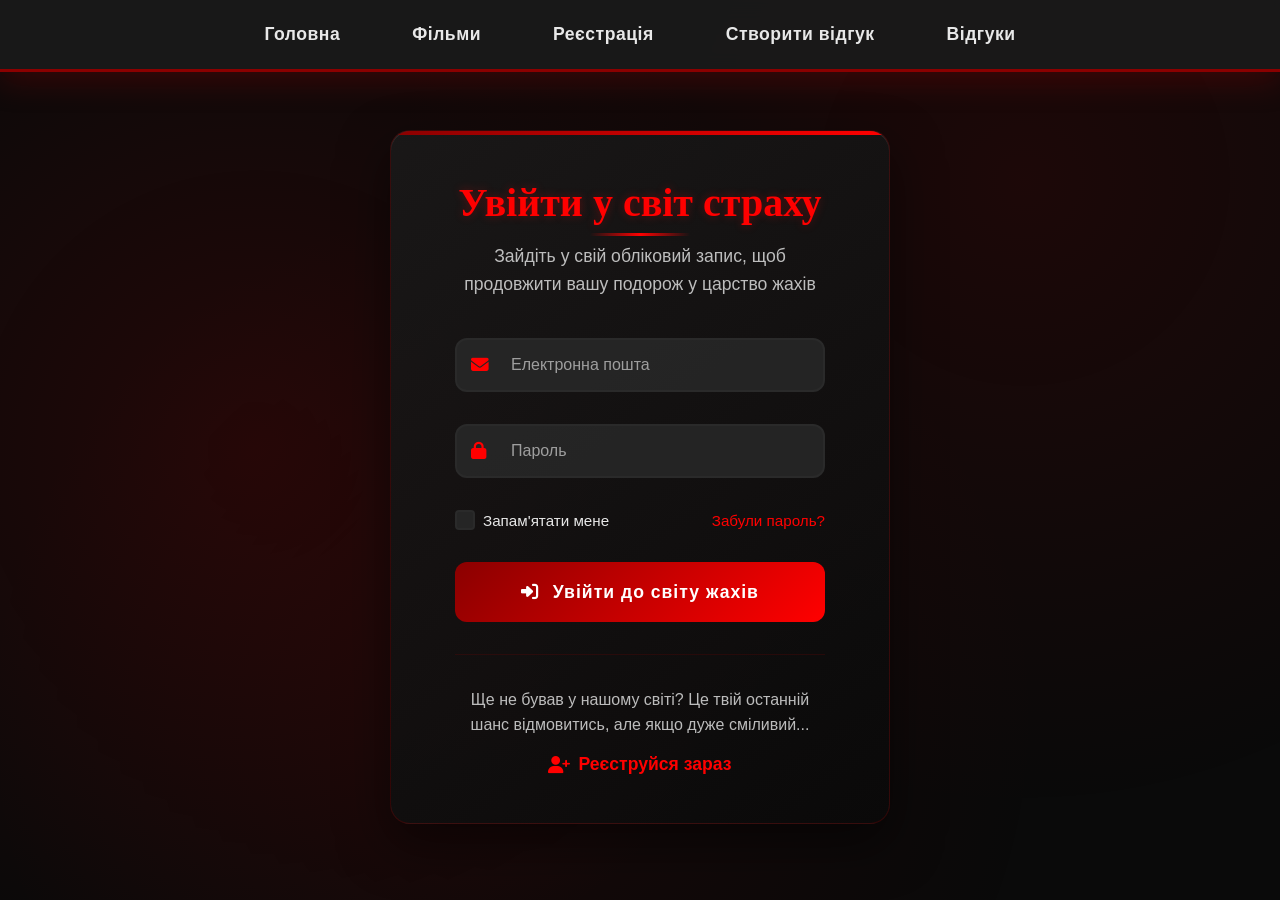
<file: login.html>
<!DOCTYPE HTML>
<html lang="uk">
<head>
    <meta charset='UTF-8'>
    <meta name="viewport" content="width=device-width, initial-scale=1.0">
    <title>Вхід | Портал жахів</title>
    <link rel="stylesheet" href="https://cdnjs.cloudflare.com/ajax/libs/font-awesome/6.4.0/css/all.min.css">
    <style>
        :root {
            --blood-red: #8b0000;
            --dark-red: #5a0000;
            --neon-red: #ff0000;
            --glow-red: #ff4444;
            --deep-black: #0a0a0a;
            --charcoal: #1a1a1a;
            --ash-gray: #2a2a2a;
            --bone-white: #f0f0f0;
            --ghost-white: #e8e8e8;
            --shadow: 0 10px 30px rgba(139, 0, 0, 0.3);
            --glow: 0 0 15px rgba(255, 0, 0, 0.5);
            --transition: all 0.3s cubic-bezier(0.4, 0, 0.2, 1);
        }

        * {
            margin: 0;
            padding: 0;
            box-sizing: border-box;
        }

        @font-face {
            font-family: 'HorrorFont';
            src: url('https://fonts.googleapis.com/css2?family=Cinzel+Decorative:wght@700&display=swap');
        }

        body {
            font-family: 'Segoe UI', Tahoma, Geneva, Verdana, sans-serif;
            background: var(--deep-black);
            color: var(--bone-white);
            min-height: 100vh;
            overflow-x: hidden;
            position: relative;
        }

        body::before {
            content: '';
            position: fixed;
            top: 0;
            left: 0;
            width: 100%;
            height: 100%;
            background:
                radial-gradient(circle at 20% 50%, rgba(139, 0, 0, 0.2) 0%, transparent 50%),
                radial-gradient(circle at 80% 20%, rgba(139, 0, 0, 0.15) 0%, transparent 50%),
                radial-gradient(circle at 40% 80%, rgba(139, 0, 0, 0.1) 0%, transparent 50%);
            z-index: -1;
        }
        .blood-drip {
            position: fixed;
            top: -100px;
            width: 3px;
            height: 100px;
            background: linear-gradient(to bottom, transparent, var(--neon-red));
            animation: drip 15s infinite linear;
            opacity: 0.3;
            z-index: -1;
        }

        .blood-drip:nth-child(2) { left: 20%; animation-delay: 3s; }
        .blood-drip:nth-child(3) { left: 40%; animation-delay: 7s; }
        .blood-drip:nth-child(4) { left: 60%; animation-delay: 11s; }
        .blood-drip:nth-child(5) { left: 80%; animation-delay: 5s; }

        @keyframes drip {
            0% {
                top: -100px;
                opacity: 0;
            }
            10% {
                opacity: 0.5;
            }
            90% {
                opacity: 0.5;
            }
            100% {
                top: 100vh;
                opacity: 0;
            }
        }

        header {
            background: rgba(26, 26, 26, 0.95);
            backdrop-filter: blur(10px);
            padding: 1.5rem 2rem;
            position: sticky;
            top: 0;
            z-index: 1000;
            border-bottom: 3px solid var(--blood-red);
            box-shadow: var(--shadow);
        }

        nav {
            max-width: 1200px;
            margin: 0 auto;
        }

        nav ul {
            display: flex;
            justify-content: center;
            gap: 2.5rem;
            list-style: none;
        }

        nav ul li {
            position: relative;
        }

        nav ul li a {
            color: var(--ghost-white);
            text-decoration: none;
            font-size: 1.1rem;
            font-weight: 600;
            padding: 0.5rem 1rem;
            border-radius: 8px;
            transition: var(--transition);
            position: relative;
            overflow: hidden;
            letter-spacing: 0.5px;
        }

        nav ul li a::before {
            content: '';
            position: absolute;
            bottom: 0;
            left: 0;
            width: 100%;
            height: 2px;
            background: var(--neon-red);
            transform: scaleX(0);
            transform-origin: right;
            transition: transform 0.3s ease;
        }

        nav ul li a:hover {
            color: var(--neon-red);
            background: rgba(139, 0, 0, 0.1);
        }

        nav ul li a:hover::before {
            transform: scaleX(1);
            transform-origin: left;
        }

        nav ul li a.active {
            color: var(--neon-red);
            box-shadow: var(--glow);
            background: rgba(139, 0, 0, 0.2);
        }

        .login-container {
            min-height: calc(100vh - 90px);
            display: flex;
            align-items: center;
            justify-content: center;
            padding: 2rem;
        }

        .login-card {
            background: linear-gradient(145deg, rgba(26, 26, 26, 0.9), rgba(10, 10, 10, 0.9));
            border-radius: 20px;
            padding: 3rem 4rem;
            width: 100%;
            max-width: 500px;
            box-shadow:
                0 20px 50px rgba(0, 0, 0, 0.5),
                inset 0 1px 0 rgba(255, 255, 255, 0.1);
            border: 1px solid rgba(139, 0, 0, 0.3);
            position: relative;
            overflow: hidden;
            transition: var(--transition);
        }

        .login-card:hover {
            transform: translateY(-5px);
            box-shadow:
                0 25px 60px rgba(139, 0, 0, 0.4),
                inset 0 1px 0 rgba(255, 255, 255, 0.1);
            border-color: var(--neon-red);
        }

        .login-card::before {
            content: '';
            position: absolute;
            top: 0;
            left: 0;
            width: 100%;
            height: 4px;
            background: linear-gradient(90deg, var(--blood-red), var(--neon-red));
        }

        .login-card::after {
            content: '';
            position: absolute;
            top: -50%;
            left: -50%;
            width: 200%;
            height: 200%;
            background: radial-gradient(circle, rgba(255, 0, 0, 0.1) 0%, transparent 70%);
            opacity: 0;
            transition: opacity 0.6s ease;
            pointer-events: none;
        }

        .login-card:hover::after {
            opacity: 1;
        }

        .form-title {
            text-align: center;
            margin-bottom: 2.5rem;
        }

        .form-title h1 {
            font-family: 'Cinzel Decorative', serif;
            font-size: 2.5rem;
            color: var(--neon-red);
            margin-bottom: 1rem;
            text-shadow: 0 0 10px rgba(255, 0, 0, 0.3);
            position: relative;
            display: inline-block;
        }

        .form-title h1::after {
            content: '';
            position: absolute;
            bottom: -10px;
            left: 50%;
            transform: translateX(-50%);
            width: 100px;
            height: 3px;
            background: linear-gradient(90deg, transparent, var(--neon-red), transparent);
        }

        .form-title p {
            color: var(--ghost-white);
            font-size: 1.1rem;
            opacity: 0.8;
            line-height: 1.6;
        }

        .form-group {
            position: relative;
            margin-bottom: 2rem;
        }

        .form-input {
            width: 100%;
            padding: 1rem 1rem 1rem 3rem;
            background: rgba(42, 42, 42, 0.8);
            border: 2px solid var(--ash-gray);
            border-radius: 12px;
            color: var(--bone-white);
            font-size: 1rem;
            transition: var(--transition);
            outline: none;
        }

        .form-input:focus {
            border-color: var(--neon-red);
            box-shadow: 0 0 0 3px rgba(255, 0, 0, 0.2);
            background: rgba(42, 42, 42, 0.9);
        }

        .form-input::placeholder {
            color: transparent;
        }

        .form-label {
            position: absolute;
            left: 3rem;
            top: 50%;
            transform: translateY(-50%);
            color: rgba(240, 240, 240, 0.6);
            font-size: 1rem;
            transition: var(--transition);
            pointer-events: none;
            background: transparent;
            padding: 0 0.5rem;
        }

        .form-input:focus + .form-label,
        .form-input:not(:placeholder-shown) + .form-label {
            top: -10px;
            left: 1rem;
            font-size: 0.9rem;
            color: var(--neon-red);
            background: rgba(26, 26, 26, 0.9);
            padding: 0 0.5rem;
        }

        .form-icon {
            position: absolute;
            left: 1rem;
            top: 50%;
            transform: translateY(-50%);
            color: var(--neon-red);
            font-size: 1.1rem;
            transition: var(--transition);
        }

        .form-input:focus ~ .form-icon {
            color: var(--glow-red);
            transform: translateY(-50%) scale(1.1);
        }

        .password-options {
            margin: 1.5rem 0 2rem;
            display: flex;
            justify-content: space-between;
            align-items: center;
        }

        .remember-me {
            display: flex;
            align-items: center;
            gap: 0.5rem;
            cursor: pointer;
        }

        .remember-me input[type="checkbox"] {
            display: none;
        }

        .checkbox-custom {
            width: 20px;
            height: 20px;
            border: 2px solid var(--ash-gray);
            border-radius: 4px;
            position: relative;
            transition: var(--transition);
            background: rgba(42, 42, 42, 0.8);
        }

        .remember-me input[type="checkbox"]:checked + .checkbox-custom {
            background: var(--neon-red);
            border-color: var(--neon-red);
        }

        .remember-me input[type="checkbox"]:checked + .checkbox-custom::after {
            content: '✓';
            position: absolute;
            top: 50%;
            left: 50%;
            transform: translate(-50%, -50%);
            color: white;
            font-weight: bold;
            font-size: 0.9rem;
        }

        .remember-me label {
            color: var(--ghost-white);
            cursor: pointer;
            font-size: 0.95rem;
            user-select: none;
        }

        .remember-me:hover .checkbox-custom {
            border-color: var(--neon-red);
        }

        .forgot-password {
            color: var(--neon-red);
            text-decoration: none;
            font-size: 0.95rem;
            transition: var(--transition);
        }

        .forgot-password:hover {
            color: var(--glow-red);
            text-decoration: underline;
        }

        .submit-btn {
            width: 100%;
            padding: 1.2rem;
            background: linear-gradient(135deg, var(--blood-red), var(--neon-red));
            border: none;
            border-radius: 12px;
            color: white;
            font-size: 1.1rem;
            font-weight: 700;
            cursor: pointer;
            transition: var(--transition);
            display: flex;
            align-items: center;
            justify-content: center;
            gap: 0.8rem;
            letter-spacing: 1px;
            position: relative;
            overflow: hidden;
        }

        .submit-btn::before {
            content: '';
            position: absolute;
            top: 50%;
            left: 50%;
            width: 0;
            height: 0;
            background: rgba(255, 255, 255, 0.1);
            border-radius: 50%;
            transform: translate(-50%, -50%);
            transition: width 0.6s, height 0.6s;
        }

        .submit-btn:hover {
            transform: translateY(-3px);
            box-shadow: 0 10px 25px rgba(255, 0, 0, 0.4);
        }

        .submit-btn:hover::before {
            width: 300px;
            height: 300px;
        }

        .submit-btn:active {
            transform: translateY(-1px);
        }

        .register-link {
            text-align: center;
            margin-top: 2rem;
            padding-top: 2rem;
            border-top: 1px solid rgba(139, 0, 0, 0.2);
        }

        .register-link p {
            color: var(--ghost-white);
            font-size: 1rem;
            opacity: 0.8;
            line-height: 1.6;
            margin-bottom: 1rem;
        }

        .register-link a {
            color: var(--neon-red);
            text-decoration: none;
            font-weight: 600;
            transition: var(--transition);
            display: inline-flex;
            align-items: center;
            gap: 0.5rem;
            font-size: 1.1rem;
        }

        .register-link a:hover {
            color: var(--glow-red);
            gap: 0.8rem;
            text-shadow: 0 0 10px rgba(255, 0, 0, 0.3);
        }

        .form-input:invalid:not(:focus):not(:placeholder-shown) {
            border-color: #ff4444;
            animation: shake 0.3s ease-in-out;
        }

        @keyframes shake {
            0%, 100% { transform: translateX(0); }
            25% { transform: translateX(-5px); }
            75% { transform: translateX(5px); }
        }

        .error-message {
            color: #ff4444;
            font-size: 0.85rem;
            margin-top: 0.5rem;
            display: none;
        }

        .form-input:invalid:not(:focus):not(:placeholder-shown) ~ .error-message {
            display: block;
        }
        @keyframes pulse {
            0% { box-shadow: 0 0 0 0 rgba(255, 0, 0, 0.4); }
            70% { box-shadow: 0 0 0 10px rgba(255, 0, 0, 0); }
            100% { box-shadow: 0 0 0 0 rgba(255, 0, 0, 0); }
        }

        .pulse {
            animation: pulse 2s infinite;
        }

        @media (max-width: 768px) {
            .login-card {
                padding: 2.5rem 2rem;
                margin: 1rem;
            }

            .form-title h1 {
                font-size: 2rem;
            }

            nav ul {
                flex-wrap: wrap;
                gap: 1rem;
                justify-content: center;
            }

            nav ul li a {
                font-size: 1rem;
                padding: 0.5rem 0.8rem;
            }

            .password-options {
                flex-direction: column;
                align-items: flex-start;
                gap: 1rem;
            }
        }

        @media (max-width: 480px) {
            .login-card {
                padding: 2rem 1.5rem;
            }

            .form-title h1 {
                font-size: 1.8rem;
            }

            .form-input {
                padding: 0.9rem 0.9rem 0.9rem 2.8rem;
                font-size: 0.95rem;
            }

            .form-label {
                left: 2.8rem;
                font-size: 0.95rem;
            }

            .submit-btn {
                padding: 1rem;
                font-size: 1rem;
            }

            .login-container {
                padding: 1rem;
            }

            .register-link p {
                font-size: 0.95rem;
            }
        }

        @keyframes fadeInUp {
            from {
                opacity: 0;
                transform: translateY(30px);
            }
            to {
                opacity: 1;
                transform: translateY(0);
            }
        }

        .login-card {
            animation: fadeInUp 0.6s ease-out forwards;
        }
        body.light-mode {
            background: linear-gradient(135deg, #f5f7fa 0%, #c3cfe2 100%);
            color: #333;
        }

        body.light-mode::before {
            background: none;
        }

        body.light-mode header {
            background: rgba(255, 255, 255, 0.95);
            border-bottom: 3px solid #ff4444;
        }

        body.light-mode nav ul li a {
            color: #555;
        }

        body.light-mode nav ul li a:hover {
            color: #ff4444;
            background: rgba(255, 68, 68, 0.1);
        }

        body.light-mode .login-card {
            background: rgba(255, 255, 255, 0.95);
            border-color: rgba(255, 68, 68, 0.3);
        }

        body.light-mode .form-input {
            background: rgba(255, 255, 255, 0.9);
            border-color: #ddd;
            color: #333;
        }

        body.light-mode .form-label {
            color: #666;
        }

        body.light-mode .remember-me label {
            color: #555;
        }

        body.light-mode .register-link p {
            color: #666;
        }

        body.light-mode .checkbox-custom {
            background: rgba(240, 240, 240, 0.9);
            border-color: #bbb;
        }
    </style>
</head>
<body>
    <div class="blood-drip"></div>
    <div class="blood-drip"></div>
    <div class="blood-drip"></div>
    <div class="blood-drip"></div>
    <div class="blood-drip"></div>

    <header>
        <nav>
            <ul>
                <li><a href="/">Головна</a></li>
                <li><a href="/films">Фільми</a></li>
                <li><a href="/register">Реєстрація</a></li>
                <li><a href="/review">Створити відгук</a></li>
                <li><a href="/reviews">Відгуки</a></li>
            </ul>
        </nav>
    </header>
    <div class="login-container">
        <div class="login-card">
            <div class="form-title">
                <h1>Увійти у світ страху</h1>
                <p>Зайдіть у свій обліковий запис, щоб продовжити вашу подорож у царство жахів</p>
            </div>

            <form action="/login" method="POST">
                <div class="form-group">
                    <i class="fas fa-envelope form-icon"></i>
                    <input
                        type="email"
                        name="email"
                        id="mail"
                        class="form-input"
                        required
                        placeholder=" "
                        pattern="[a-z0-9._%+\-]+@[a-z0-9.\-]+\.[a-z]{2,}$"
                        title="Введіть коректну email адресу"
                    >
                    <label for="mail" class="form-label">Електронна пошта</label>
                    <div class="error-message">Введіть коректну email адресу</div>
                </div>
                <div class="form-group">
                    <i class="fas fa-lock form-icon"></i>
                    <input
                        type="password"
                        name="password"
                        id="password"
                        class="form-input"
                        required
                        placeholder=" "
                    >
                    <label for="password" class="form-label">Пароль</label>
                    <div class="error-message">Введіть ваш пароль</div>
                </div>

                <div class="password-options">
                    <div class="remember-me">
                        <input type="checkbox" id="remember" name="remember">
                        <span class="checkbox-custom"></span>
                        <label for="remember">Запам'ятати мене</label>
                    </div>
                    <a href="#" class="forgot-password">Забули пароль?</a>
                </div>
                <button type="submit" class="submit-btn pulse">
                    <i class="fas fa-sign-in-alt"></i> Увійти до світу жахів
                </button>
                <div class="register-link">
                    <p>Ще не бував у нашому світі? Це твій останній шанс відмовитись, але якщо дуже сміливий...</p>
                    <a href="/register">
                        <i class="fas fa-user-plus"></i> Реєструйся зараз
                    </a>
                </div>
            </form>
        </div>
    </div>

    <script>
        document.addEventListener('DOMContentLoaded', function() {
            const loginCard = document.querySelector('.login-card');
            loginCard.style.opacity = '0';
            setTimeout(() => {
                loginCard.style.opacity = '1';
            }, 100);
            const form = document.querySelector('form');
            const inputs = document.querySelectorAll('.form-input');
            inputs.forEach(input => {
                input.addEventListener('focus', function() {
                    this.parentElement.classList.add('focused');
                });

                input.addEventListener('blur', function() {
                    if (!this.value) {
                        this.parentElement.classList.remove('focused');
                    }
                });
                input.addEventListener('input', function() {
                    if (this.checkValidity()) {
                        this.style.borderColor = '#2ecc71';
                    } else {
                        this.style.borderColor = '';
                    }
                });
            });
            const submitBtn = document.querySelector('.submit-btn');

            submitBtn.addEventListener('mouseenter', function() {
                this.style.transform = 'translateY(-3px)';
                this.classList.remove('pulse');
            });

            submitBtn.addEventListener('mouseleave', function() {
                this.style.transform = 'translateY(0)';
                this.classList.add('pulse');
            });
            submitBtn.addEventListener('mousedown', function() {
                this.style.transform = 'translateY(-1px)';
            });

            submitBtn.addEventListener('mouseup', function() {
                this.style.transform = 'translateY(-3px)';
            });
            const rememberCheckbox = document.getElementById('remember');
            const checkboxCustom = document.querySelector('.checkbox-custom');

            rememberCheckbox.addEventListener('change', function() {
                if (this.checked) {
                    checkboxCustom.style.transform = 'scale(1.1)';
                    setTimeout(() => {
                        checkboxCustom.style.transform = 'scale(1)';
                    }, 200);
                }
            });

            inputs.forEach(input => {
                input.addEventListener('focus', function() {
                    document.querySelectorAll('.blood-drip').forEach(drip => {
                        drip.style.animationDuration = '5s';
                    });
                });

                input.addEventListener('blur', function() {
                    document.querySelectorAll('.blood-drip').forEach(drip => {
                        drip.style.animationDuration = '15s';
                    });
                });
            });
            form.addEventListener('submit', function(e) {
                let isValid = true;

                inputs.forEach(input => {
                    if (!input.checkValidity()) {
                        isValid = false;
                        input.style.borderColor = '#ff4444';
                        input.parentElement.querySelector('.error-message').style.display = 'block';
                        input.focus();
                    }
                });

                if (!isValid) {
                    e.preventDefault();
                    submitBtn.style.animation = 'shake 0.5s ease-in-out';
                    setTimeout(() => {
                        submitBtn.style.animation = '';
                    }, 500);
                } else {
                    submitBtn.innerHTML = '<i class="fas fa-spinner fa-spin"></i> Входимо в світ жахів...';
                    submitBtn.disabled = true;
                    setTimeout(() => {
                        submitBtn.innerHTML = '<i class="fas fa-check"></i> Вхід успішний!';
                        submitBtn.style.background = 'linear-gradient(135deg, #2ecc71, #27ae60)';
                    }, 1500);
                }
            });
            const forgotPassword = document.querySelector('.forgot-password');
            forgotPassword.addEventListener('click', function(e) {
                e.preventDefault();
                alert('Зв\'яжіться з адміністратором для відновлення пароля на порталі жахів!');
            });
            const savedTheme = localStorage.getItem('theme');
            if (savedTheme === 'light') {
                document.body.classList.add('light-mode');
            }
            const currentPage = window.location.pathname;
            document.querySelectorAll('nav a').forEach(link => {
                if (link.getAttribute('href') === currentPage) {
                    link.classList.add('active');
                }
            });
        });
    </script>
</body>
</html>
</file>
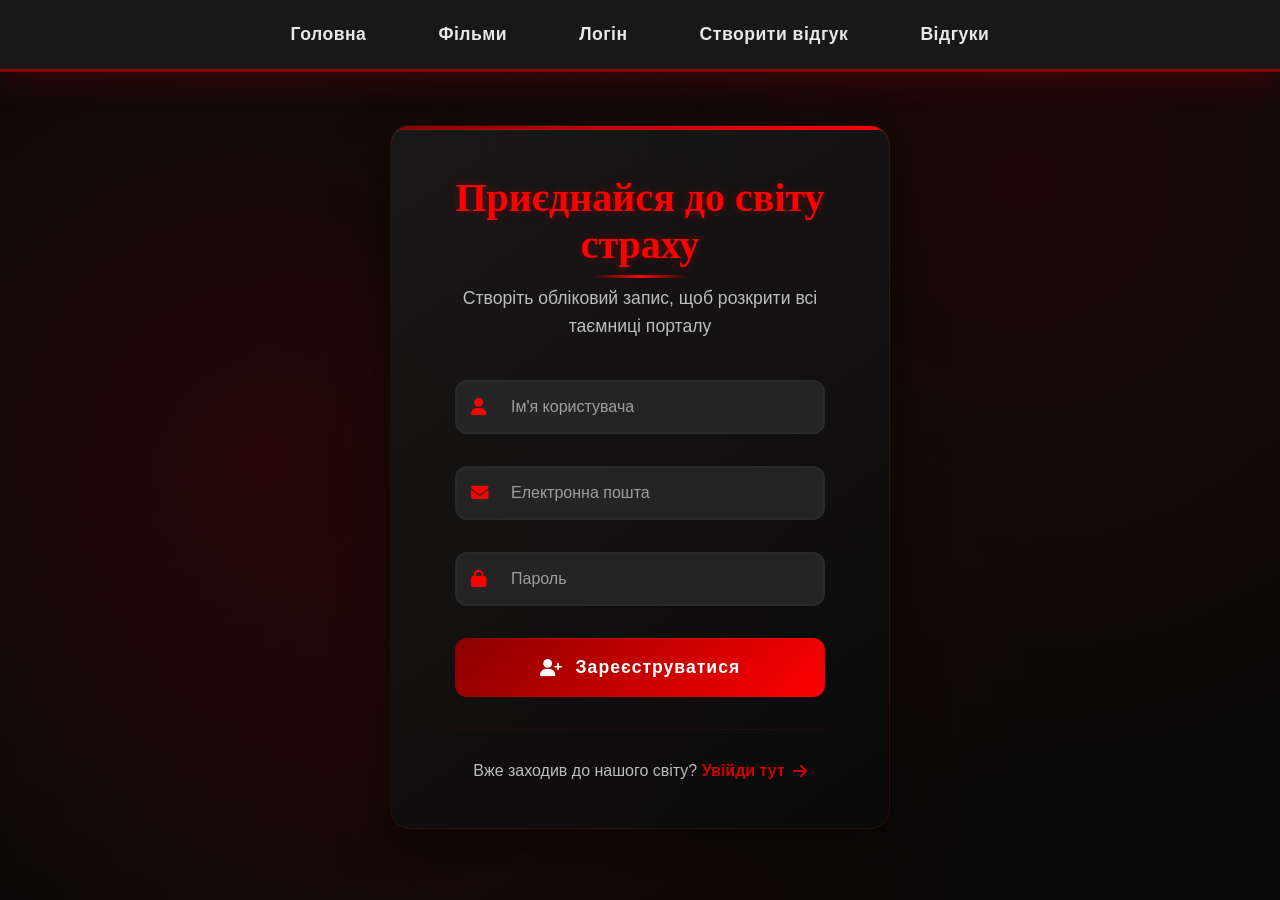
<file: register.html>
<!DOCTYPE HTML>
<html lang="uk">
<head>
    <meta charset='UTF-8'>
    <meta name="viewport" content="width=device-width, initial-scale=1.0">
    <title>Реєстрація | Портал жахів</title>
    <link rel="stylesheet" href="https://cdnjs.cloudflare.com/ajax/libs/font-awesome/6.4.0/css/all.min.css">
    <style>
        :root {
            --blood-red: #8b0000;
            --dark-red: #5a0000;
            --neon-red: #ff0000;
            --glow-red: #ff4444;
            --deep-black: #0a0a0a;
            --charcoal: #1a1a1a;
            --ash-gray: #2a2a2a;
            --bone-white: #f0f0f0;
            --ghost-white: #e8e8e8;
            --shadow: 0 10px 30px rgba(139, 0, 0, 0.3);
            --glow: 0 0 15px rgba(255, 0, 0, 0.5);
            --transition: all 0.3s cubic-bezier(0.4, 0, 0.2, 1);
        }

        * {
            margin: 0;
            padding: 0;
            box-sizing: border-box;
        }

        @font-face {
            font-family: 'HorrorFont';
            src: url('https://fonts.googleapis.com/css2?family=Cinzel+Decorative:wght@700&display=swap');
        }

        body {
            font-family: 'Segoe UI', Tahoma, Geneva, Verdana, sans-serif;
            background: var(--deep-black);
            color: var(--bone-white);
            min-height: 100vh;
            overflow-x: hidden;
            position: relative;
        }

        body::before {
            content: '';
            position: fixed;
            top: 0;
            left: 0;
            width: 100%;
            height: 100%;
            background:
                radial-gradient(circle at 20% 50%, rgba(139, 0, 0, 0.2) 0%, transparent 50%),
                radial-gradient(circle at 80% 20%, rgba(139, 0, 0, 0.15) 0%, transparent 50%),
                radial-gradient(circle at 40% 80%, rgba(139, 0, 0, 0.1) 0%, transparent 50%);
            z-index: -1;
        }
        .blood-drip {
            position: fixed;
            top: -100px;
            width: 3px;
            height: 100px;
            background: linear-gradient(to bottom, transparent, var(--neon-red));
            animation: drip 15s infinite linear;
            opacity: 0.3;
            z-index: -1;
        }

        .blood-drip:nth-child(2) { left: 20%; animation-delay: 3s; }
        .blood-drip:nth-child(3) { left: 40%; animation-delay: 7s; }
        .blood-drip:nth-child(4) { left: 60%; animation-delay: 11s; }
        .blood-drip:nth-child(5) { left: 80%; animation-delay: 5s; }

        @keyframes drip {
            0% {
                top: -100px;
                opacity: 0;
            }
            10% {
                opacity: 0.5;
            }
            90% {
                opacity: 0.5;
            }
            100% {
                top: 100vh;
                opacity: 0;
            }
        }
        header {
            background: rgba(26, 26, 26, 0.95);
            backdrop-filter: blur(10px);
            padding: 1.5rem 2rem;
            position: sticky;
            top: 0;
            z-index: 1000;
            border-bottom: 3px solid var(--blood-red);
            box-shadow: var(--shadow);
        }

        nav {
            max-width: 1200px;
            margin: 0 auto;
        }

        nav ul {
            display: flex;
            justify-content: center;
            gap: 2.5rem;
            list-style: none;
        }

        nav ul li {
            position: relative;
        }

        nav ul li a {
            color: var(--ghost-white);
            text-decoration: none;
            font-size: 1.1rem;
            font-weight: 600;
            padding: 0.5rem 1rem;
            border-radius: 8px;
            transition: var(--transition);
            position: relative;
            overflow: hidden;
            letter-spacing: 0.5px;
        }

        nav ul li a::before {
            content: '';
            position: absolute;
            bottom: 0;
            left: 0;
            width: 100%;
            height: 2px;
            background: var(--neon-red);
            transform: scaleX(0);
            transform-origin: right;
            transition: transform 0.3s ease;
        }

        nav ul li a:hover {
            color: var(--neon-red);
            background: rgba(139, 0, 0, 0.1);
        }

        nav ul li a:hover::before {
            transform: scaleX(1);
            transform-origin: left;
        }

        nav ul li a.active {
            color: var(--neon-red);
            box-shadow: var(--glow);
            background: rgba(139, 0, 0, 0.2);
        }
        .register-container {
            min-height: calc(100vh - 90px);
            display: flex;
            align-items: center;
            justify-content: center;
            padding: 2rem;
        }

        .register-card {
            background: linear-gradient(145deg, rgba(26, 26, 26, 0.9), rgba(10, 10, 10, 0.9));
            border-radius: 20px;
            padding: 3rem 4rem;
            width: 100%;
            max-width: 500px;
            box-shadow:
                0 20px 50px rgba(0, 0, 0, 0.5),
                inset 0 1px 0 rgba(255, 255, 255, 0.1);
            border: 1px solid rgba(139, 0, 0, 0.3);
            position: relative;
            overflow: hidden;
            transition: var(--transition);
        }

        .register-card:hover {
            transform: translateY(-5px);
            box-shadow:
                0 25px 60px rgba(139, 0, 0, 0.4),
                inset 0 1px 0 rgba(255, 255, 255, 0.1);
            border-color: var(--neon-red);
        }

        .register-card::before {
            content: '';
            position: absolute;
            top: 0;
            left: 0;
            width: 100%;
            height: 4px;
            background: linear-gradient(90deg, var(--blood-red), var(--neon-red));
        }

        .register-card::after {
            content: '';
            position: absolute;
            top: -50%;
            left: -50%;
            width: 200%;
            height: 200%;
            background: radial-gradient(circle, rgba(255, 0, 0, 0.1) 0%, transparent 70%);
            opacity: 0;
            transition: opacity 0.6s ease;
            pointer-events: none;
        }

        .register-card:hover::after {
            opacity: 1;
        }
        .form-title {
            text-align: center;
            margin-bottom: 2.5rem;
        }

        .form-title h1 {
            font-family: 'Cinzel Decorative', serif;
            font-size: 2.5rem;
            color: var(--neon-red);
            margin-bottom: 1rem;
            text-shadow: 0 0 10px rgba(255, 0, 0, 0.3);
            position: relative;
            display: inline-block;
        }

        .form-title h1::after {
            content: '';
            position: absolute;
            bottom: -10px;
            left: 50%;
            transform: translateX(-50%);
            width: 100px;
            height: 3px;
            background: linear-gradient(90deg, transparent, var(--neon-red), transparent);
        }

        .form-title p {
            color: var(--ghost-white);
            font-size: 1.1rem;
            opacity: 0.8;
            line-height: 1.6;
        }
        .form-group {
            position: relative;
            margin-bottom: 2rem;
        }

        .form-input {
            width: 100%;
            padding: 1rem 1rem 1rem 3rem;
            background: rgba(42, 42, 42, 0.8);
            border: 2px solid var(--ash-gray);
            border-radius: 12px;
            color: var(--bone-white);
            font-size: 1rem;
            transition: var(--transition);
            outline: none;
        }

        .form-input:focus {
            border-color: var(--neon-red);
            box-shadow: 0 0 0 3px rgba(255, 0, 0, 0.2);
            background: rgba(42, 42, 42, 0.9);
        }

        .form-input::placeholder {
            color: transparent;
        }

        .form-label {
            position: absolute;
            left: 3rem;
            top: 50%;
            transform: translateY(-50%);
            color: rgba(240, 240, 240, 0.6);
            font-size: 1rem;
            transition: var(--transition);
            pointer-events: none;
            background: transparent;
            padding: 0 0.5rem;
        }

        .form-input:focus + .form-label,
        .form-input:not(:placeholder-shown) + .form-label {
            top: -10px;
            left: 1rem;
            font-size: 0.9rem;
            color: var(--neon-red);
            background: rgba(26, 26, 26, 0.9);
            padding: 0 0.5rem;
        }

        .form-icon {
            position: absolute;
            left: 1rem;
            top: 50%;
            transform: translateY(-50%);
            color: var(--neon-red);
            font-size: 1.1rem;
            transition: var(--transition);
        }

        .form-input:focus ~ .form-icon {
            color: var(--glow-red);
            transform: translateY(-50%) scale(1.1);
        }

        .submit-btn {
            width: 100%;
            padding: 1.2rem;
            background: linear-gradient(135deg, var(--blood-red), var(--neon-red));
            border: none;
            border-radius: 12px;
            color: white;
            font-size: 1.1rem;
            font-weight: 700;
            cursor: pointer;
            transition: var(--transition);
            display: flex;
            align-items: center;
            justify-content: center;
            gap: 0.8rem;
            letter-spacing: 1px;
            margin-top: 1rem;
            position: relative;
            overflow: hidden;
        }

        .submit-btn::before {
            content: '';
            position: absolute;
            top: 50%;
            left: 50%;
            width: 0;
            height: 0;
            background: rgba(255, 255, 255, 0.1);
            border-radius: 50%;
            transform: translate(-50%, -50%);
            transition: width 0.6s, height 0.6s;
        }

        .submit-btn:hover {
            transform: translateY(-3px);
            box-shadow: 0 10px 25px rgba(255, 0, 0, 0.4);
        }

        .submit-btn:hover::before {
            width: 300px;
            height: 300px;
        }

        .submit-btn:active {
            transform: translateY(-1px);
        }

        .login-link {
            text-align: center;
            margin-top: 2rem;
            padding-top: 2rem;
            border-top: 1px solid rgba(139, 0, 0, 0.2);
        }

        .login-link p {
            color: var(--ghost-white);
            font-size: 1rem;
            opacity: 0.8;
        }

        .login-link a {
            color: var(--neon-red);
            text-decoration: none;
            font-weight: 600;
            transition: var(--transition);
            display: inline-flex;
            align-items: center;
            gap: 0.5rem;
        }

        .login-link a:hover {
            color: var(--glow-red);
            gap: 0.8rem;
            text-shadow: 0 0 10px rgba(255, 0, 0, 0.3);
        }

        .form-input:invalid:not(:focus):not(:placeholder-shown) {
            border-color: #ff4444;
            animation: shake 0.3s ease-in-out;
        }

        @keyframes shake {
            0%, 100% { transform: translateX(0); }
            25% { transform: translateX(-5px); }
            75% { transform: translateX(5px); }
        }

        .error-message {
            color: #ff4444;
            font-size: 0.85rem;
            margin-top: 0.5rem;
            display: none;
        }

        .form-input:invalid:not(:focus):not(:placeholder-shown) ~ .error-message {
            display: block;
        }

        @media (max-width: 768px) {
            .register-card {
                padding: 2.5rem 2rem;
                margin: 1rem;
            }

            .form-title h1 {
                font-size: 2rem;
            }

            nav ul {
                flex-wrap: wrap;
                gap: 1rem;
                justify-content: center;
            }

            nav ul li a {
                font-size: 1rem;
                padding: 0.5rem 0.8rem;
            }
        }

        @media (max-width: 480px) {
            .register-card {
                padding: 2rem 1.5rem;
            }

            .form-title h1 {
                font-size: 1.8rem;
            }

            .form-input {
                padding: 0.9rem 0.9rem 0.9rem 2.8rem;
                font-size: 0.95rem;
            }

            .form-label {
                left: 2.8rem;
                font-size: 0.95rem;
            }

            .submit-btn {
                padding: 1rem;
                font-size: 1rem;
            }

            .register-container {
                padding: 1rem;
            }
        }

        @keyframes fadeInUp {
            from {
                opacity: 0;
                transform: translateY(30px);
            }
            to {
                opacity: 1;
                transform: translateY(0);
            }
        }

        .register-card {
            animation: fadeInUp 0.6s ease-out forwards;
        }

        body.light-mode {
            background: linear-gradient(135deg, #f5f7fa 0%, #c3cfe2 100%);
            color: #333;
        }

        body.light-mode::before {
            background: none;
        }

        body.light-mode header {
            background: rgba(255, 255, 255, 0.95);
            border-bottom: 3px solid #ff4444;
        }

        body.light-mode nav ul li a {
            color: #555;
        }

        body.light-mode nav ul li a:hover {
            color: #ff4444;
            background: rgba(255, 68, 68, 0.1);
        }

        body.light-mode .register-card {
            background: rgba(255, 255, 255, 0.95);
            border-color: rgba(255, 68, 68, 0.3);
        }

        body.light-mode .form-input {
            background: rgba(255, 255, 255, 0.9);
            border-color: #ddd;
            color: #333;
        }

        body.light-mode .form-label {
            color: #666;
        }

        body.light-mode .login-link p {
            color: #666;
        }
    </style>
</head>
<body>
    <div class="blood-drip"></div>
    <div class="blood-drip"></div>
    <div class="blood-drip"></div>
    <div class="blood-drip"></div>
    <div class="blood-drip"></div>
    <header>
        <nav>
            <ul>
                <li><a href="/">Головна</a></li>
                <li><a href="/films">Фільми</a></li>
                <li><a href="/login">Логін</a></li>
                <li><a href="/review">Створити відгук</a></li>
                <li><a href="/reviews">Відгуки</a></li>
            </ul>
        </nav>
    </header>

    <div class="register-container">
        <div class="register-card">
            <div class="form-title">
                <h1>Приєднайся до світу страху</h1>
                <p>Створіть обліковий запис, щоб розкрити всі таємниці порталу</p>
            </div>

            <form action="/register" method="POST">
                <div class="form-group">
                    <i class="fas fa-user form-icon"></i>
                    <input
                        type="text"
                        name="username"
                        id="username"
                        class="form-input"
                        required
                        placeholder=" "
                        pattern="[A-Za-zА-Яа-яЁёЇїІіЄєҐґ0-9_\-]{3,20}"
                        title="Ім'я користувача має містити 3-20 символів (літери, цифри, _, -)"
                    >
                    <label for="username" class="form-label">Ім'я користувача</label>
                    <div class="error-message">Введіть коректне ім'я користувача (3-20 символів)</div>
                </div>

                <div class="form-group">
                    <i class="fas fa-envelope form-icon"></i>
                    <input
                        type="email"
                        name="email"
                        id="email"
                        class="form-input"
                        required
                        placeholder=" "
                        pattern="[a-z0-9._%+\-]+@[a-z0-9.\-]+\.[a-z]{2,}$"
                        title="Введіть коректну email адресу"
                    >
                    <label for="email" class="form-label">Електронна пошта</label>
                    <div class="error-message">Введіть коректну email адресу</div>
                </div>

                <div class="form-group">
                    <i class="fas fa-lock form-icon"></i>
                    <input
                        type="password"
                        name="password"
                        id="password"
                        class="form-input"
                        required
                        placeholder=" "
                        pattern="^(?=.*[A-Za-z])(?=.*\d)[A-Za-z\d@$!%*#?&]{8,}$"
                        title="Пароль має містити мінімум 8 символів, включаючи літери та цифри"
                    >
                    <label for="password" class="form-label">Пароль</label>
                    <div class="error-message">Пароль має містити мінімум 8 символів, літери та цифри</div>
                </div>

                <button type="submit" class="submit-btn">
                    <i class="fas fa-user-plus"></i> Зареєструватися
                </button>

                <div class="login-link">
                    <p>Вже заходив до нашого світу?
                        <a href="/login">
                            Увійди тут <i class="fas fa-arrow-right"></i>
                        </a>
                    </p>
                </div>
            </form>
        </div>
    </div>

    <script>
        document.addEventListener('DOMContentLoaded', function() {
            const registerCard = document.querySelector('.register-card');
            registerCard.style.opacity = '0';
            setTimeout(() => {
                registerCard.style.opacity = '1';
            }, 100);

            const form = document.querySelector('form');
            const inputs = document.querySelectorAll('.form-input');
            inputs.forEach(input => {
                input.addEventListener('focus', function() {
                    this.parentElement.classList.add('focused');
                });

                input.addEventListener('blur', function() {
                    if (!this.value) {
                        this.parentElement.classList.remove('focused');
                    }
                });

                input.addEventListener('input', function() {
                    if (this.checkValidity()) {
                        this.style.borderColor = '#2ecc71';
                    } else {
                        this.style.borderColor = '';
                    }
                });
            });

            const submitBtn = document.querySelector('.submit-btn');

            submitBtn.addEventListener('mouseenter', function() {
                this.style.transform = 'translateY(-3px)';
            });

            submitBtn.addEventListener('mouseleave', function() {
                this.style.transform = 'translateY(0)';
            });

            submitBtn.addEventListener('mousedown', function() {
                this.style.transform = 'translateY(-1px)';
            });

            submitBtn.addEventListener('mouseup', function() {
                this.style.transform = 'translateY(-3px)';
            });

            const savedTheme = localStorage.getItem('theme');
            if (savedTheme === 'light') {
                document.body.classList.add('light-mode');
            }

            inputs.forEach(input => {
                input.addEventListener('focus', function() {
                    document.querySelectorAll('.blood-drip').forEach(drip => {
                        drip.style.animationDuration = '5s';
                    });
                });

                input.addEventListener('blur', function() {
                    document.querySelectorAll('.blood-drip').forEach(drip => {
                        drip.style.animationDuration = '15s';
                    });
                });
            });

            form.addEventListener('submit', function(e) {
                let isValid = true;

                inputs.forEach(input => {
                    if (!input.checkValidity()) {
                        isValid = false;
                        input.style.borderColor = '#ff4444';
                        input.parentElement.querySelector('.error-message').style.display = 'block';
                        input.focus();
                    }
                });

                if (!isValid) {
                    e.preventDefault();
                    submitBtn.style.animation = 'shake 0.5s ease-in-out';
                    setTimeout(() => {
                        submitBtn.style.animation = '';
                    }, 500);
                } else {
                    submitBtn.innerHTML = '<i class="fas fa-spinner fa-spin"></i> Реєстрація...';
                    submitBtn.disabled = true;
                }
            });
        });
    </script>
</body>
</html>
</file>
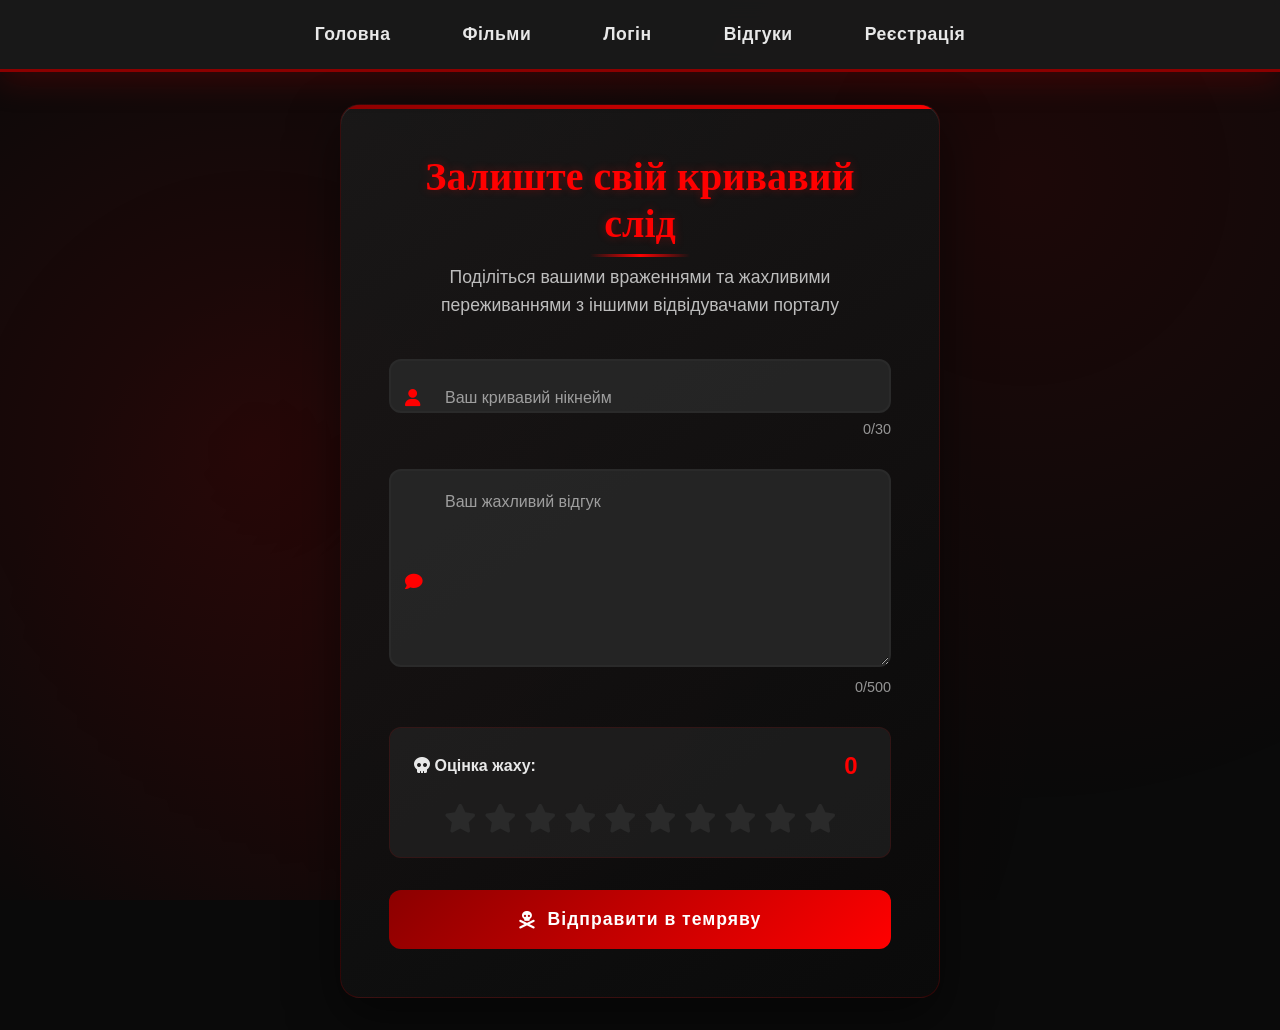
<file: review.html>
<!DOCTYPE html>
<html lang="uk">
<head>
    <meta charset="UTF-8">
    <meta name="viewport" content="width=device-width, initial-scale=1.0">
    <title>Відгуки | Портал жахів</title>
    <link rel="stylesheet" href="https://cdnjs.cloudflare.com/ajax/libs/font-awesome/6.4.0/css/all.min.css">
    <style>
        :root {
            --blood-red: #8b0000;
            --dark-red: #5a0000;
            --neon-red: #ff0000;
            --glow-red: #ff4444;
            --deep-black: #0a0a0a;
            --charcoal: #1a1a1a;
            --ash-gray: #2a2a2a;
            --bone-white: #f0f0f0;
            --ghost-white: #e8e8e8;
            --shadow: 0 10px 30px rgba(139, 0, 0, 0.3);
            --glow: 0 0 15px rgba(255, 0, 0, 0.5);
            --transition: all 0.3s cubic-bezier(0.4, 0, 0.2, 1);
        }

        * {
            margin: 0;
            padding: 0;
            box-sizing: border-box;
        }

        @font-face {
            font-family: 'HorrorFont';
            src: url('https://fonts.googleapis.com/css2?family=Cinzel+Decorative:wght@700&display=swap');
        }

        body {
            font-family: 'Segoe UI', Tahoma, Geneva, Verdana, sans-serif;
            background: var(--deep-black);
            color: var(--bone-white);
            min-height: 100vh;
            overflow-x: hidden;
            position: relative;
        }

        body::before {
            content: '';
            position: fixed;
            top: 0;
            left: 0;
            width: 100%;
            height: 100%;
            background:
                radial-gradient(circle at 20% 50%, rgba(139, 0, 0, 0.2) 0%, transparent 50%),
                radial-gradient(circle at 80% 20%, rgba(139, 0, 0, 0.15) 0%, transparent 50%),
                radial-gradient(circle at 40% 80%, rgba(139, 0, 0, 0.1) 0%, transparent 50%);
            z-index: -1;
        }

        header {
            background: rgba(26, 26, 26, 0.95);
            backdrop-filter: blur(10px);
            padding: 1.5rem 2rem;
            position: sticky;
            top: 0;
            z-index: 1000;
            border-bottom: 3px solid var(--blood-red);
            box-shadow: var(--shadow);
        }

        nav {
            max-width: 1200px;
            margin: 0 auto;
        }

        nav ul {
            display: flex;
            justify-content: center;
            gap: 2.5rem;
            list-style: none;
        }

        nav ul li {
            position: relative;
        }

        nav ul li a {
            color: var(--ghost-white);
            text-decoration: none;
            font-size: 1.1rem;
            font-weight: 600;
            padding: 0.5rem 1rem;
            border-radius: 8px;
            transition: var(--transition);
            position: relative;
            overflow: hidden;
            letter-spacing: 0.5px;
        }

        nav ul li a::before {
            content: '';
            position: absolute;
            bottom: 0;
            left: 0;
            width: 100%;
            height: 2px;
            background: var(--neon-red);
            transform: scaleX(0);
            transform-origin: right;
            transition: transform 0.3s ease;
        }

        nav ul li a:hover {
            color: var(--neon-red);
            background: rgba(139, 0, 0, 0.1);
        }

        nav ul li a:hover::before {
            transform: scaleX(1);
            transform-origin: left;
        }

        nav ul li a.active {
            color: var(--neon-red);
            box-shadow: var(--glow);
            background: rgba(139, 0, 0, 0.2);
        }

        .review-container {
            min-height: calc(100vh - 90px);
            display: flex;
            align-items: center;
            justify-content: center;
            padding: 2rem;
        }

        .review-card {
            background: linear-gradient(145deg, rgba(26, 26, 26, 0.9), rgba(10, 10, 10, 0.9));
            border-radius: 20px;
            padding: 3rem;
            width: 100%;
            max-width: 600px;
            box-shadow:
                0 20px 50px rgba(0, 0, 0, 0.5),
                inset 0 1px 0 rgba(255, 255, 255, 0.1);
            border: 1px solid rgba(139, 0, 0, 0.3);
            position: relative;
            overflow: hidden;
            transition: var(--transition);
        }

        .review-card:hover {
            transform: translateY(-5px);
            box-shadow:
                0 25px 60px rgba(139, 0, 0, 0.4),
                inset 0 1px 0 rgba(255, 255, 255, 0.1);
            border-color: var(--neon-red);
        }

        .review-card::before {
            content: '';
            position: absolute;
            top: 0;
            left: 0;
            width: 100%;
            height: 4px;
            background: linear-gradient(90deg, var(--blood-red), var(--neon-red));
        }

        .form-title {
            text-align: center;
            margin-bottom: 2.5rem;
        }

        .form-title h1 {
            font-family: 'Cinzel Decorative', serif;
            font-size: 2.5rem;
            color: var(--neon-red);
            margin-bottom: 1rem;
            text-shadow: 0 0 10px rgba(255, 0, 0, 0.3);
            position: relative;
            display: inline-block;
        }

        .form-title h1::after {
            content: '';
            position: absolute;
            bottom: -10px;
            left: 50%;
            transform: translateX(-50%);
            width: 100px;
            height: 3px;
            background: linear-gradient(90deg, transparent, var(--neon-red), transparent);
        }

        .form-title p {
            color: var(--ghost-white);
            font-size: 1.1rem;
            opacity: 0.8;
            line-height: 1.6;
        }

        .form-group {
            position: relative;
            margin-bottom: 2rem;
        }

        .form-input, .form-textarea {
            width: 100%;
            padding: 1rem 1rem 1rem 3rem;
            background: rgba(42, 42, 42, 0.8);
            border: 2px solid var(--ash-gray);
            border-radius: 12px;
            color: var(--bone-white);
            font-size: 1rem;
            transition: var(--transition);
            outline: none;
            font-family: inherit;
        }

        .form-textarea {
            min-height: 150px;
            resize: vertical;
            padding-top: 1.5rem;
            line-height: 1.6;
        }

        .form-input:focus, .form-textarea:focus {
            border-color: var(--neon-red);
            box-shadow: 0 0 0 3px rgba(255, 0, 0, 0.2);
            background: rgba(42, 42, 42, 0.9);
        }

        .form-input::placeholder, .form-textarea::placeholder {
            color: transparent;
        }

        .form-label {
            position: absolute;
            left: 3rem;
            top: 50%;
            transform: translateY(-50%);
            color: rgba(240, 240, 240, 0.6);
            font-size: 1rem;
            transition: var(--transition);
            pointer-events: none;
            background: transparent;
            padding: 0 0.5rem;
        }

        .form-textarea + .form-label {
            top: 1.5rem;
            transform: none;
        }

        .form-input:focus + .form-label,
        .form-input:not(:placeholder-shown) + .form-label,
        .form-textarea:focus + .form-label,
        .form-textarea:not(:placeholder-shown) + .form-label {
            top: -10px;
            left: 1rem;
            font-size: 0.9rem;
            color: var(--neon-red);
            background: rgba(26, 26, 26, 0.9);
            padding: 0 0.5rem;
        }

        .form-icon {
            position: absolute;
            left: 1rem;
            top: 50%;
            transform: translateY(-50%);
            color: var(--neon-red);
            font-size: 1.1rem;
            transition: var(--transition);
        }

        .form-textarea ~ .form-icon {
            top: 1.5rem;
            transform: none;
        }

        .form-input:focus ~ .form-icon,
        .form-textarea:focus ~ .form-icon {
            color: var(--glow-red);
        }

        .rating-container {
            display: flex;
            flex-direction: column;
            gap: 1rem;
            margin: 1.5rem 0 2rem;
            padding: 1.5rem;
            background: rgba(42, 42, 42, 0.5);
            border-radius: 12px;
            border: 1px solid rgba(139, 0, 0, 0.2);
        }

        .rating-header {
            display: flex;
            justify-content: space-between;
            align-items: center;
            margin-bottom: 0.5rem;
        }

        .rating-label {
            color: var(--ghost-white);
            font-weight: 600;
            font-size: 1rem;
            white-space: nowrap;
        }

        .rating-value {
            color: var(--neon-red);
            font-weight: 700;
            font-size: 1.5rem;
            min-width: 30px;
            text-align: center;
        }

        .stars-container {
            width: 100%;
            overflow: hidden;
            position: relative;
        }

        .rating-stars {
            display: flex;
            gap: 0.5rem;
            width: fit-content;
            min-width: min-content;
            justify-content: center;
            margin: 0 auto;
            flex-wrap: nowrap;
        }

        .star {
            font-size: 1.8rem;
            color: var(--ash-gray);
            cursor: pointer;
            transition: var(--transition);
            min-width: 30px;
            text-align: center;
        }

        .star:hover,
        .star:hover ~ .star {
            color: var(--neon-red);
        }

        .star.selected {
            color: var(--neon-red);
        }

        @media (max-width: 480px) {
            .rating-stars {
                gap: 0.3rem;
            }

            .star {
                font-size: 1.5rem;
                min-width: 25px;
            }

            .rating-value {
                font-size: 1.3rem;
            }
        }

        @media (max-width: 360px) {
            .rating-stars {
                gap: 0.2rem;
            }

            .star {
                font-size: 1.3rem;
                min-width: 22px;
            }
        }

        #rating {
            opacity: 0;
            position: absolute;
            pointer-events: none;
        }

        .char-counter {
            text-align: right;
            font-size: 0.9rem;
            color: rgba(240, 240, 240, 0.6);
            margin-top: 0.5rem;
        }

        .char-counter.warning {
            color: #ffa726;
        }

        .char-counter.error {
            color: #ff4444;
        }

        .submit-btn {
            width: 100%;
            padding: 1.2rem;
            background: linear-gradient(135deg, var(--blood-red), var(--neon-red));
            border: none;
            border-radius: 12px;
            color: white;
            font-size: 1.1rem;
            font-weight: 700;
            cursor: pointer;
            transition: var(--transition);
            display: flex;
            align-items: center;
            justify-content: center;
            gap: 0.8rem;
            letter-spacing: 1px;
            margin-top: 2rem;
            position: relative;
            overflow: hidden;
        }

        .submit-btn::before {
            content: '';
            position: absolute;
            top: 50%;
            left: 50%;
            width: 0;
            height: 0;
            background: rgba(255, 255, 255, 0.1);
            border-radius: 50%;
            transform: translate(-50%, -50%);
            transition: width 0.6s, height 0.6s;
        }

        .submit-btn:hover {
            transform: translateY(-3px);
            box-shadow: 0 10px 25px rgba(255, 0, 0, 0.4);
        }

        .submit-btn:hover::before {
            width: 300px;
            height: 300px;
        }

        .submit-btn:active {
            transform: translateY(-1px);
        }

        @media (max-width: 768px) {
            .review-card {
                padding: 2.5rem 2rem;
                margin: 1rem;
            }

            .form-title h1 {
                font-size: 2rem;
            }

            nav ul {
                flex-wrap: wrap;
                gap: 1rem;
                justify-content: center;
            }

            nav ul li a {
                font-size: 1rem;
                padding: 0.5rem 0.8rem;
            }
        }

        @media (max-width: 480px) {
            .review-card {
                padding: 2rem 1.5rem;
            }

            .form-title h1 {
                font-size: 1.8rem;
            }

            .form-input, .form-textarea {
                padding: 0.9rem 0.9rem 0.9rem 2.8rem;
                font-size: 0.95rem;
            }

            .form-label {
                left: 2.8rem;
                font-size: 0.95rem;
            }

            .submit-btn {
                padding: 1rem;
                font-size: 1rem;
            }

            .review-container {
                padding: 1rem;
            }
        }

        body.light-mode {
            background: linear-gradient(135deg, #f5f7fa 0%, #c3cfe2 100%);
            color: #333;
        }

        body.light-mode::before {
            background: none;
        }

        body.light-mode header {
            background: rgba(255, 255, 255, 0.95);
            border-bottom: 3px solid #ff4444;
        }

        body.light-mode nav ul li a {
            color: #555;
        }

        body.light-mode nav ul li a:hover {
            color: #ff4444;
            background: rgba(255, 68, 68, 0.1);
        }

        body.light-mode .review-card {
            background: rgba(255, 255, 255, 0.95);
            border-color: rgba(255, 68, 68, 0.3);
        }

        body.light-mode .form-input,
        body.light-mode .form-textarea {
            background: rgba(255, 255, 255, 0.9);
            border-color: #ddd;
            color: #333;
        }

        body.light-mode .form-label {
            color: #666;
        }

        body.light-mode .rating-container {
            background: rgba(240, 240, 240, 0.9);
            border-color: rgba(255, 68, 68, 0.2);
        }

        body.light-mode .rating-label {
            color: #555;
        }

        body.light-mode .star {
            color: #ccc;
        }

        body.light-mode .star.selected {
            color: #ff4444;
        }
    </style>
</head>
<body>
    <header>
        <nav>
            <ul>
                <li><a href="/">Головна</a></li>
                <li><a href="/films">Фільми</a></li>
                <li><a href="/login">Логін</a></li>
                <li><a href="/reviews">Відгуки</a></li>
                <li><a href="/register">Реєстрація</a></li>
            </ul>
        </nav>
    </header>
    <div class="review-container">
        <div class="review-card">
            <div class="form-title">
                <h1>Залиште свій кривавий слід</h1>
                <p>Поділіться вашими враженнями та жахливими переживаннями з іншими відвідувачами порталу</p>
            </div>

            <form action="/review" method="POST">
                <div class="form-group">
                    <i class="fas fa-user form-icon"></i>
                    <input
                        type="text"
                        id="nickname"
                        name="nickname"
                        class="form-input"
                        required
                        placeholder=" "
                        pattern="[A-Za-zА-Яа-яЁёЇїІіЄєҐґ0-9_\- ]{2,30}"
                        title="Нікнейм має містити 2-30 символів (літери, цифри, пробіли, _, -)"
                        maxlength="30"
                    >
                    <label for="nickname" class="form-label">Ваш кривавий нікнейм</label>
                    <div class="char-counter" id="nickname-counter">0/30</div>
                </div>

                <div class="form-group">
                    <i class="fas fa-comment form-icon"></i>
                    <textarea
                        id="review"
                        name="review"
                        class="form-textarea"
                        required
                        placeholder=" "
                        maxlength="500"
                        rows="6"
                    ></textarea>
                    <label for="review" class="form-label">Ваш жахливий відгук</label>
                    <div class="char-counter" id="review-counter">0/500</div>
                </div>

                <div class="rating-container">
                    <div class="rating-header">
                        <div class="rating-label">
                            <i class="fas fa-skull"></i> Оцінка жаху:
                        </div>
                        <div class="rating-value" id="rating-value">0</div>
                    </div>

                    <div class="stars-container">
                        <div class="rating-stars" id="star-rating">
                            <i class="fas fa-star star" data-value="1"></i>
                            <i class="fas fa-star star" data-value="2"></i>
                            <i class="fas fa-star star" data-value="3"></i>
                            <i class="fas fa-star star" data-value="4"></i>
                            <i class="fas fa-star star" data-value="5"></i>
                            <i class="fas fa-star star" data-value="6"></i>
                            <i class="fas fa-star star" data-value="7"></i>
                            <i class="fas fa-star star" data-value="8"></i>
                            <i class="fas fa-star star" data-value="9"></i>
                            <i class="fas fa-star star" data-value="10"></i>
                        </div>
                    </div>
                    <input type="number" id="rating" name="rating" min="1" max="10" required value="0">
                </div>
                <button type="submit" class="submit-btn">
                    <i class="fas fa-skull-crossbones"></i> Відправити в темряву
                </button>
            </form>
        </div>
    </div>

    <script>
        document.addEventListener('DOMContentLoaded', function() {
            const nicknameInput = document.getElementById('nickname');
            const reviewTextarea = document.getElementById('review');
            const ratingInput = document.getElementById('rating');
            const ratingValue = document.getElementById('rating-value');
            const stars = document.querySelectorAll('.star');
            const nicknameCounter = document.getElementById('nickname-counter');
            const reviewCounter = document.getElementById('review-counter');
            const form = document.querySelector('form');
            const submitBtn = document.querySelector('.submit-btn');
            const starsContainer = document.querySelector('.stars-container');
            const ratingStars = document.querySelector('.rating-stars');
            function updateStarsContainer() {
                const containerWidth = starsContainer.clientWidth;
                const starsWidth = ratingStars.scrollWidth;

                if (starsWidth > containerWidth) {
                    ratingStars.style.gap = '0.2rem';

                    if (containerWidth < 300) {
                        stars.forEach(star => {
                            star.style.fontSize = '1.3rem';
                        });
                    }
                }
            }

            updateStarsContainer();
            window.addEventListener('resize', updateStarsContainer);
            nicknameInput.addEventListener('input', function() {
                const length = this.value.length;
                nicknameCounter.textContent = `${length}/30`;

                if (length > 25) {
                    nicknameCounter.classList.add('warning');
                } else {
                    nicknameCounter.classList.remove('warning');
                }

                if (length === 30) {
                    nicknameCounter.classList.add('error');
                } else {
                    nicknameCounter.classList.remove('error');
                }
            });
            reviewTextarea.addEventListener('input', function() {
                const length = this.value.length;
                reviewCounter.textContent = `${length}/500`;

                if (length > 450) {
                    reviewCounter.classList.add('warning');
                } else {
                    reviewCounter.classList.remove('warning');
                }

                if (length === 500) {
                    reviewCounter.classList.add('error');
                } else {
                    reviewCounter.classList.remove('error');
                }
            });
            stars.forEach(star => {
                star.addEventListener('click', function() {
                    const value = parseInt(this.getAttribute('data-value'));
                    ratingInput.value = value;
                    ratingValue.textContent = value;

                    stars.forEach((s, index) => {
                        if (index < value) {
                            s.classList.add('selected');
                        } else {
                            s.classList.remove('selected');
                        }
                    });
                });

                star.addEventListener('mouseenter', function() {
                    const hoverValue = parseInt(this.getAttribute('data-value'));

                    stars.forEach((s, index) => {
                        if (index < hoverValue) {
                            s.style.color = 'var(--neon-red)';
                        } else {
                            s.style.color = '';
                        }
                    });
                });

                star.addEventListener('mouseleave', function() {
                    const currentValue = parseInt(ratingInput.value);

                    stars.forEach((s, index) => {
                        s.style.color = '';
                        if (index < currentValue) {
                            s.classList.add('selected');
                        }
                    });
                });
            });

            const inputs = document.querySelectorAll('.form-input, .form-textarea');

            inputs.forEach(input => {
                input.addEventListener('focus', function() {
                    this.parentElement.classList.add('focused');
                });

                input.addEventListener('blur', function() {
                    if (!this.value) {
                        this.parentElement.classList.remove('focused');
                    }
                });
            });

            submitBtn.addEventListener('mouseenter', function() {
                this.style.transform = 'translateY(-3px)';
            });

            submitBtn.addEventListener('mouseleave', function() {
                this.style.transform = 'translateY(0)';
            });

            submitBtn.addEventListener('mousedown', function() {
                this.style.transform = 'translateY(-1px)';
            });

            submitBtn.addEventListener('mouseup', function() {
                this.style.transform = 'translateY(-3px)';
            });

            form.addEventListener('submit', function(e) {
                let isValid = true;

                if (parseInt(ratingInput.value) < 1 || parseInt(ratingInput.value) > 10) {
                    isValid = false;
                    ratingValue.style.color = '#ff4444';
                }

                inputs.forEach(input => {
                    if (!input.checkValidity()) {
                        isValid = false;
                        input.style.borderColor = '#ff4444';
                    }
                });

                if (!isValid) {
                    e.preventDefault();
                    submitBtn.style.animation = 'shake 0.5s ease-in-out';
                    setTimeout(() => {
                        submitBtn.style.animation = '';
                    }, 500);

                    if (parseInt(ratingInput.value) < 1) {
                        alert('Будь ласка, оберіть рейтинг від 1 до 10 зірочок!');
                    }
                } else {
                    submitBtn.innerHTML = '<i class="fas fa-spinner fa-spin"></i> Відправляємо в пекло...';
                    submitBtn.disabled = true;
                }
            });
            const savedTheme = localStorage.getItem('theme');
            if (savedTheme === 'light') {
                document.body.classList.add('light-mode');
            }

            const currentPage = window.location.pathname;
            document.querySelectorAll('nav a').forEach(link => {
                if (link.getAttribute('href') === currentPage) {
                    link.classList.add('active');
                }
            });
            nicknameInput.dispatchEvent(new Event('input'));
            reviewTextarea.dispatchEvent(new Event('input'));
        });
    </script>
</body>
</html>
</file>
